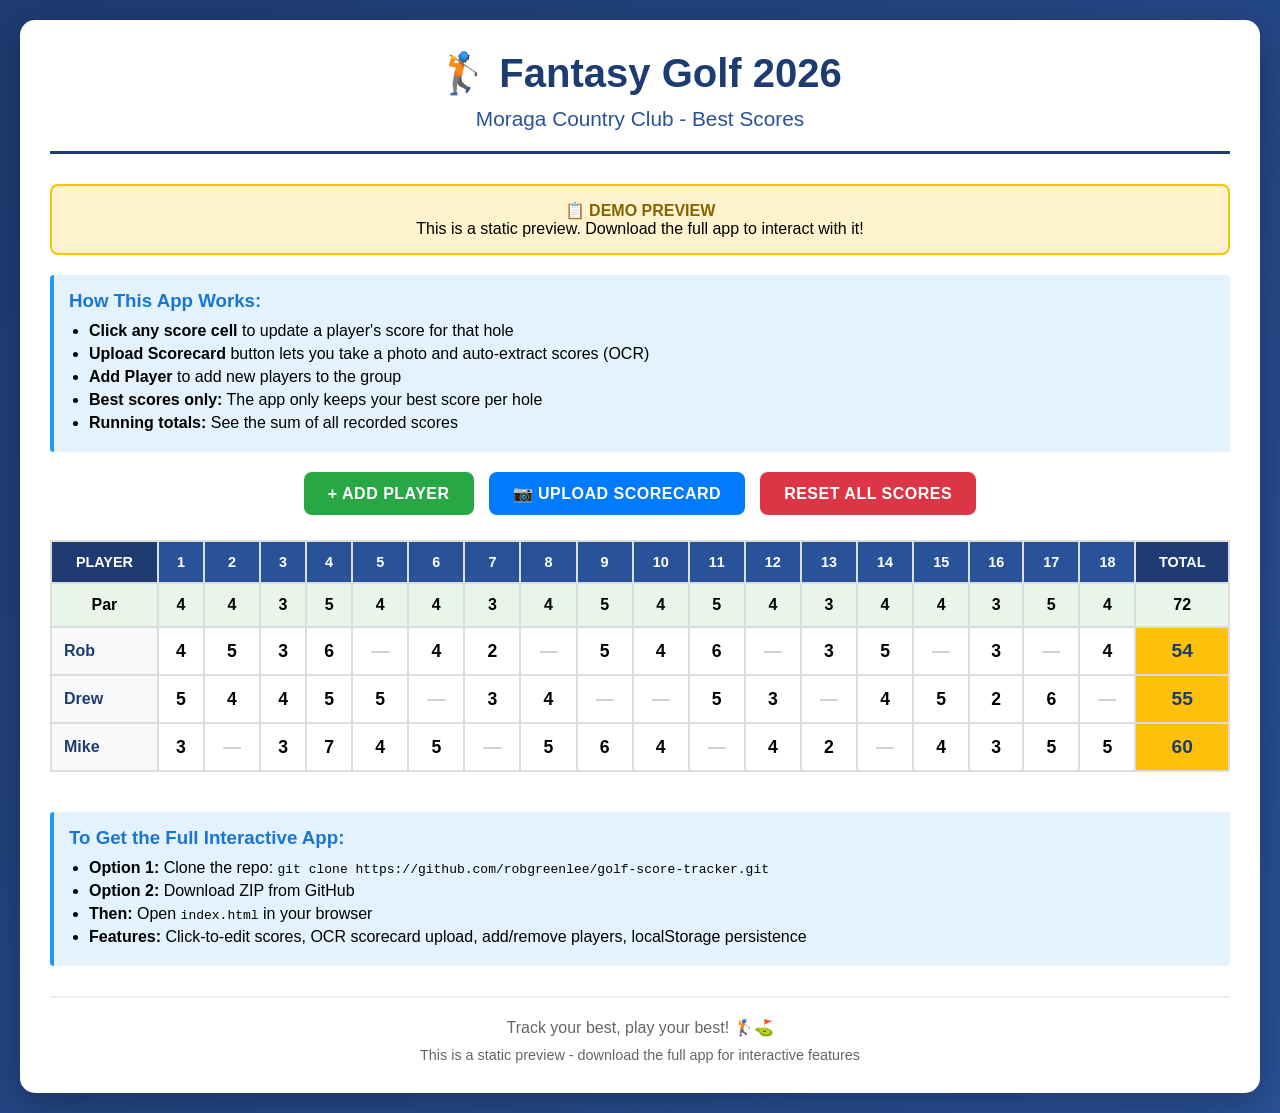
<file: DEMO.html>
<!DOCTYPE html>
<html lang="en">
<head>
    <meta charset="UTF-8">
    <meta name="viewport" content="width=device-width, initial-scale=1.0">
    <title>Fantasy Golf 2026 - Demo Preview</title>
    <style>
        * {
            margin: 0;
            padding: 0;
            box-sizing: border-box;
        }

        body {
            font-family: 'Segoe UI', Tahoma, Geneva, Verdana, sans-serif;
            background: linear-gradient(135deg, #1e3c72 0%, #2a5298 100%);
            min-height: 100vh;
            padding: 20px;
        }

        .container {
            max-width: 1400px;
            margin: 0 auto;
            background: white;
            border-radius: 15px;
            box-shadow: 0 10px 40px rgba(0, 0, 0, 0.3);
            padding: 30px;
        }

        header {
            text-align: center;
            margin-bottom: 30px;
            padding-bottom: 20px;
            border-bottom: 3px solid #1e3c72;
        }

        header h1 {
            color: #1e3c72;
            font-size: 2.5em;
            margin-bottom: 10px;
        }

        header h2 {
            color: #2a5298;
            font-size: 1.3em;
            font-weight: normal;
        }

        .demo-note {
            background: #fff3cd;
            border: 2px solid #ffc107;
            border-radius: 8px;
            padding: 15px;
            margin-bottom: 20px;
            text-align: center;
        }

        .demo-note strong {
            color: #856404;
        }

        .controls {
            display: flex;
            gap: 15px;
            margin-bottom: 25px;
            flex-wrap: wrap;
            justify-content: center;
        }

        .btn {
            padding: 12px 24px;
            border: none;
            border-radius: 8px;
            font-size: 1em;
            font-weight: 600;
            cursor: pointer;
            transition: all 0.3s ease;
            text-transform: uppercase;
            letter-spacing: 0.5px;
        }

        .btn-primary {
            background: #28a745;
            color: white;
        }

        .btn-secondary {
            background: #007bff;
            color: white;
        }

        .btn-danger {
            background: #dc3545;
            color: white;
        }

        .scorecard {
            width: 100%;
            border-collapse: collapse;
            margin-bottom: 20px;
        }

        .scorecard th,
        .scorecard td {
            padding: 12px;
            text-align: center;
            border: 2px solid #ddd;
        }

        .scorecard th {
            background: #1e3c72;
            color: white;
            font-weight: 600;
            text-transform: uppercase;
            font-size: 0.9em;
        }

        .scorecard .hole-header {
            background: #2a5298;
        }

        .scorecard .player-name {
            background: #f8f9fa;
            font-weight: 600;
            color: #1e3c72;
            text-align: left;
        }

        .scorecard .score-cell {
            cursor: pointer;
            transition: all 0.2s ease;
            font-weight: 600;
            font-size: 1.1em;
        }

        .scorecard .score-cell:hover {
            background: #e3f2fd;
            transform: scale(1.05);
        }

        .scorecard .score-cell.empty {
            color: #ccc;
        }

        .scorecard .total-cell {
            background: #ffc107;
            font-weight: 700;
            font-size: 1.2em;
            color: #1e3c72;
        }

        .scorecard .par-row {
            background: #e8f5e9;
            font-weight: 600;
        }

        footer {
            text-align: center;
            color: #666;
            margin-top: 30px;
            padding-top: 20px;
            border-top: 2px solid #eee;
        }

        .instructions {
            background: #e3f2fd;
            border-left: 4px solid #2196f3;
            padding: 15px;
            margin: 20px 0;
            border-radius: 4px;
        }

        .instructions h3 {
            color: #1976d2;
            margin-bottom: 10px;
        }

        .instructions ul {
            margin-left: 20px;
        }

        .instructions li {
            margin: 5px 0;
        }
    </style>
</head>
<body>
    <div class="container">
        <header>
            <h1>🏌️ Fantasy Golf 2026</h1>
            <h2>Moraga Country Club - Best Scores</h2>
        </header>

        <div class="demo-note">
            <strong>📋 DEMO PREVIEW</strong><br>
            This is a static preview. Download the full app to interact with it!
        </div>

        <div class="instructions">
            <h3>How This App Works:</h3>
            <ul>
                <li><strong>Click any score cell</strong> to update a player's score for that hole</li>
                <li><strong>Upload Scorecard</strong> button lets you take a photo and auto-extract scores (OCR)</li>
                <li><strong>Add Player</strong> to add new players to the group</li>
                <li><strong>Best scores only:</strong> The app only keeps your best score per hole</li>
                <li><strong>Running totals:</strong> See the sum of all recorded scores</li>
            </ul>
        </div>

        <div class="controls">
            <button class="btn btn-primary">+ Add Player</button>
            <button class="btn btn-secondary">📷 Upload Scorecard</button>
            <button class="btn btn-danger">Reset All Scores</button>
        </div>

        <div style="overflow-x: auto;">
            <table class="scorecard">
                <tr>
                    <th>Player</th>
                    <th class="hole-header">1</th>
                    <th class="hole-header">2</th>
                    <th class="hole-header">3</th>
                    <th class="hole-header">4</th>
                    <th class="hole-header">5</th>
                    <th class="hole-header">6</th>
                    <th class="hole-header">7</th>
                    <th class="hole-header">8</th>
                    <th class="hole-header">9</th>
                    <th class="hole-header">10</th>
                    <th class="hole-header">11</th>
                    <th class="hole-header">12</th>
                    <th class="hole-header">13</th>
                    <th class="hole-header">14</th>
                    <th class="hole-header">15</th>
                    <th class="hole-header">16</th>
                    <th class="hole-header">17</th>
                    <th class="hole-header">18</th>
                    <th>Total</th>
                </tr>
                <tr class="par-row">
                    <td><strong>Par</strong></td>
                    <td>4</td>
                    <td>4</td>
                    <td>3</td>
                    <td>5</td>
                    <td>4</td>
                    <td>4</td>
                    <td>3</td>
                    <td>4</td>
                    <td>5</td>
                    <td>4</td>
                    <td>5</td>
                    <td>4</td>
                    <td>3</td>
                    <td>4</td>
                    <td>4</td>
                    <td>3</td>
                    <td>5</td>
                    <td>4</td>
                    <td><strong>72</strong></td>
                </tr>
                <tr>
                    <td class="player-name">Rob</td>
                    <td class="score-cell">4</td>
                    <td class="score-cell">5</td>
                    <td class="score-cell">3</td>
                    <td class="score-cell">6</td>
                    <td class="score-cell empty">—</td>
                    <td class="score-cell">4</td>
                    <td class="score-cell">2</td>
                    <td class="score-cell empty">—</td>
                    <td class="score-cell">5</td>
                    <td class="score-cell">4</td>
                    <td class="score-cell">6</td>
                    <td class="score-cell empty">—</td>
                    <td class="score-cell">3</td>
                    <td class="score-cell">5</td>
                    <td class="score-cell empty">—</td>
                    <td class="score-cell">3</td>
                    <td class="score-cell empty">—</td>
                    <td class="score-cell">4</td>
                    <td class="total-cell">54</td>
                </tr>
                <tr>
                    <td class="player-name">Drew</td>
                    <td class="score-cell">5</td>
                    <td class="score-cell">4</td>
                    <td class="score-cell">4</td>
                    <td class="score-cell">5</td>
                    <td class="score-cell">5</td>
                    <td class="score-cell empty">—</td>
                    <td class="score-cell">3</td>
                    <td class="score-cell">4</td>
                    <td class="score-cell empty">—</td>
                    <td class="score-cell empty">—</td>
                    <td class="score-cell">5</td>
                    <td class="score-cell">3</td>
                    <td class="score-cell empty">—</td>
                    <td class="score-cell">4</td>
                    <td class="score-cell">5</td>
                    <td class="score-cell">2</td>
                    <td class="score-cell">6</td>
                    <td class="score-cell empty">—</td>
                    <td class="total-cell">55</td>
                </tr>
                <tr>
                    <td class="player-name">Mike</td>
                    <td class="score-cell">3</td>
                    <td class="score-cell empty">—</td>
                    <td class="score-cell">3</td>
                    <td class="score-cell">7</td>
                    <td class="score-cell">4</td>
                    <td class="score-cell">5</td>
                    <td class="score-cell empty">—</td>
                    <td class="score-cell">5</td>
                    <td class="score-cell">6</td>
                    <td class="score-cell">4</td>
                    <td class="score-cell empty">—</td>
                    <td class="score-cell">4</td>
                    <td class="score-cell">2</td>
                    <td class="score-cell empty">—</td>
                    <td class="score-cell">4</td>
                    <td class="score-cell">3</td>
                    <td class="score-cell">5</td>
                    <td class="score-cell">5</td>
                    <td class="total-cell">60</td>
                </tr>
            </table>
        </div>

        <div class="instructions">
            <h3>To Get the Full Interactive App:</h3>
            <ul>
                <li><strong>Option 1:</strong> Clone the repo: <code>git clone https://github.com/robgreenlee/golf-score-tracker.git</code></li>
                <li><strong>Option 2:</strong> Download ZIP from GitHub</li>
                <li><strong>Then:</strong> Open <code>index.html</code> in your browser</li>
                <li><strong>Features:</strong> Click-to-edit scores, OCR scorecard upload, add/remove players, localStorage persistence</li>
            </ul>
        </div>

        <footer>
            <p>Track your best, play your best! 🏌️⛳</p>
            <p style="margin-top: 10px; font-size: 0.9em;">This is a static preview - download the full app for interactive features</p>
        </footer>
    </div>
</body>
</html>
</file>
